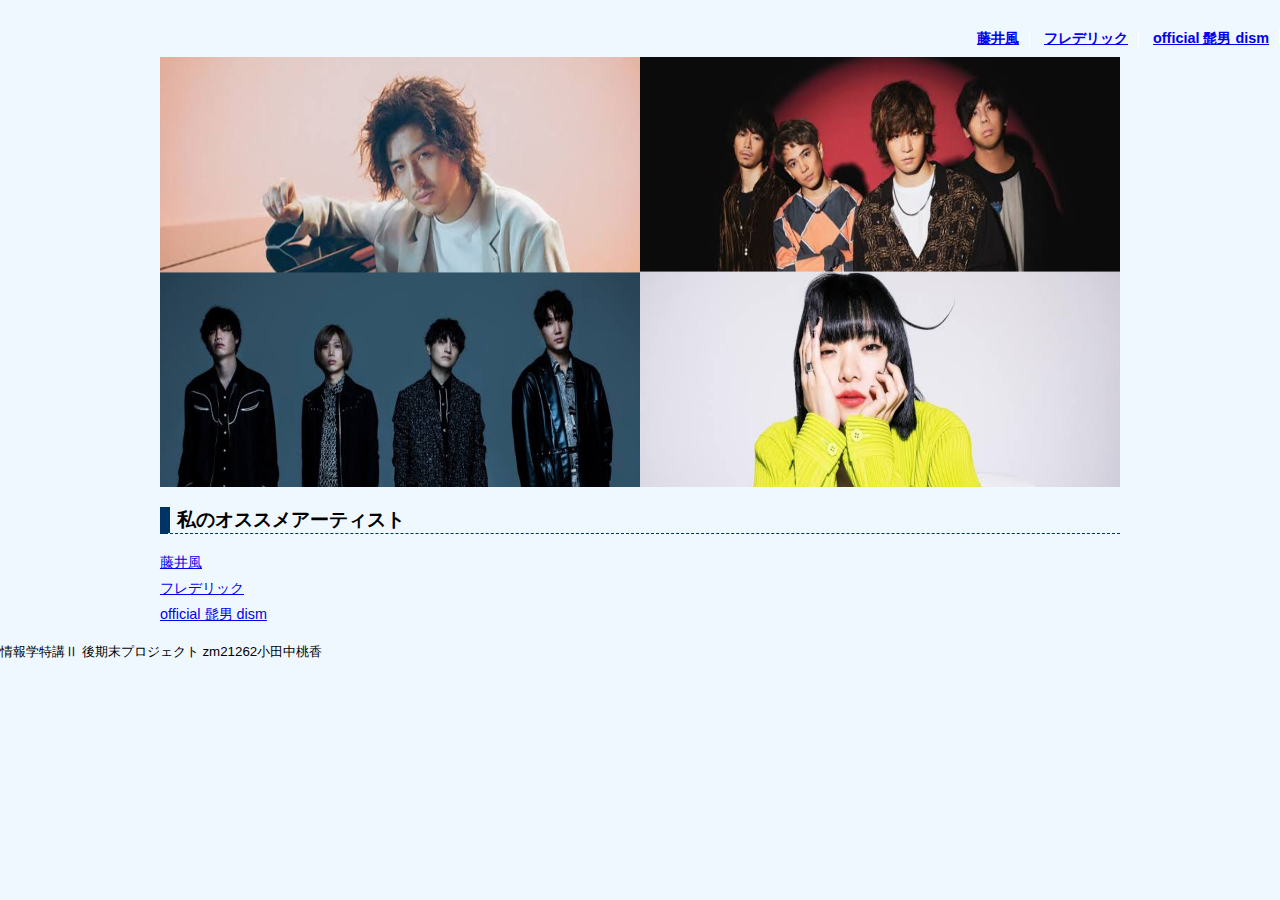
<file: index.html>
<!DOCTYPE html>
<html lang="ja">
 
 
<head>
<meta charset="UTF-8">
<title>トップページ</title>
<link rel="stylesheet" href="mystyle.css">
<script src="myjs.js"></script>
</head>
 
<body>
<header>
<nav>
<ul>
<li><a href="music1.html">藤井風</a></li>
<li><a href="music2.html">フレデリック</a></li>
<li><a href="music3.html">official 髭男 dism</a></li>    
</ul>
</nav>
</header>

<article>
<img src="image/haikei.JPEG" width="960" height="430" alt="背景" class="band">
<section class="page">
<h2>私のオススメアーティスト</h2>
<ul>
<li><a href="music1.html">藤井風</a></li>
<li><a href="music2.html">フレデリック</a></li>
<li><a href="music3.html">official 髭男 dism</a></li>
</ul>
</section>
</article>
<footer>
<small>情報学特講Ⅱ 後期末プロジェクト zm21262小田中桃香</small>
</footer>
</body>
</html>
</file>
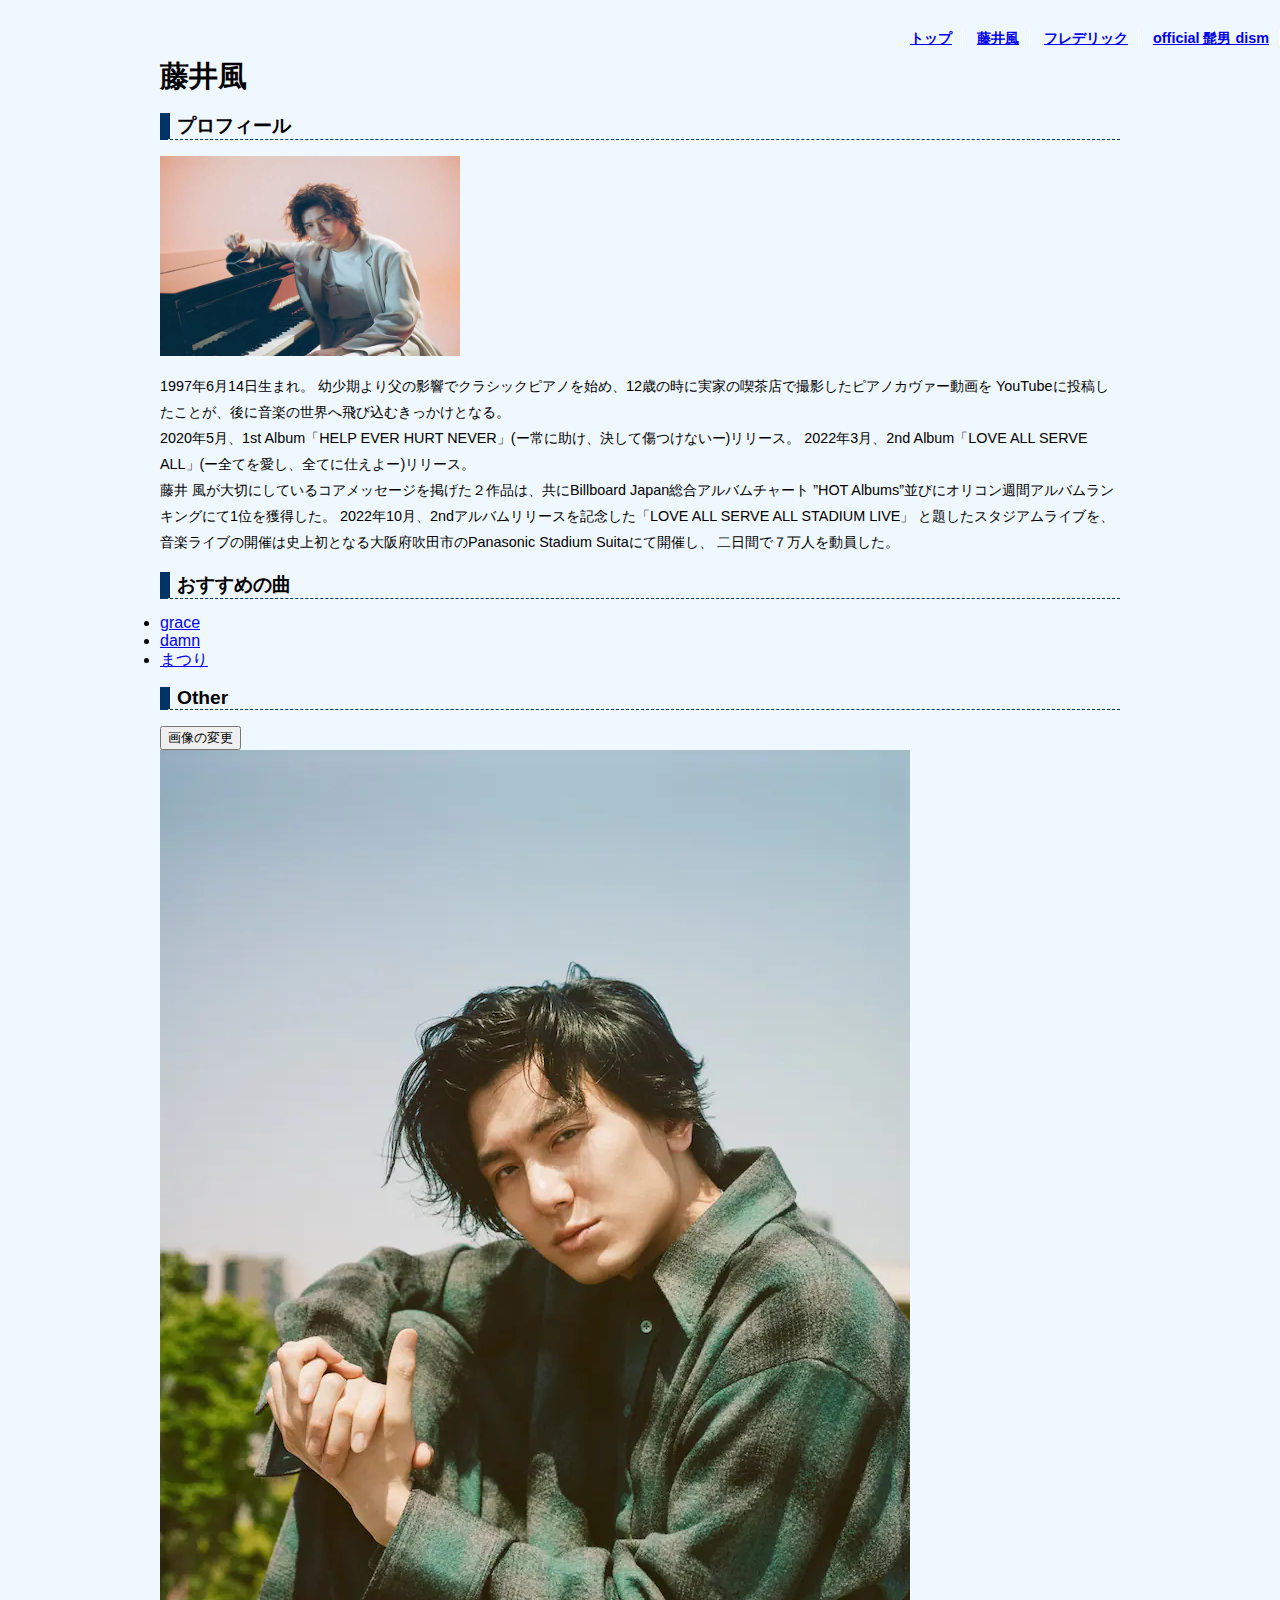
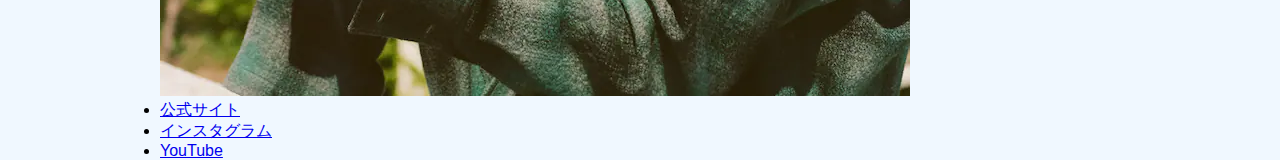
<file: music1.html>
<!DOCTYPE html>
<html lang="ja">
<head>
<meta charset="UTF-8">
<title>私のオススメアーティスト</title>
<link rel="stylesheet" href="mystyle.css">  
<script src="ex1.js"></script>
  
</head>
<body>
<header>
<nav>
<ul>
<li><a href="index.html">トップ</a></li>
<li><a href="music1.html">藤井風</a></li>
<li><a href="music2.html">フレデリック</a></li>
<li><a href="music3.html">official 髭男 dism</a></li>    
</ul>
</nav>
</div>
</header>
<article class="page">
<h1 class="sabu-h1">藤井風</h1>
  
<section>
<h2><a id="kaze">プロフィール</a></h2>
<img src="image/kaze.JPG" width="300" height="200" alt="アー写" class="point-img">
<p>
1997年6月14日生まれ。
幼少期より父の影響でクラシックピアノを始め、12歳の時に実家の喫茶店で撮影したピアノカヴァー動画を
YouTubeに投稿したことが、後に音楽の世界へ飛び込むきっかけとなる。
<br>
2020年5月、1st Album「HELP EVER HURT NEVER」(ー常に助け、決して傷つけないー)リリース。
2022年3月、2nd Album「LOVE ALL SERVE ALL」(ー全てを愛し、全てに仕えよー)リリース。
<br>
藤井 風が大切にしているコアメッセージを掲げた２作品は、共にBillboard Japan総合アルバムチャート
”HOT Albums”並びにオリコン週間アルバムランキングにて1位を獲得した。

2022年10月、2ndアルバムリリースを記念した「LOVE ALL SERVE ALL STADIUM LIVE」
と題したスタジアムライブを、音楽ライブの開催は史上初となる大阪府吹田市のPanasonic Stadium Suitaにて開催し、
二日間で７万人を動員した。
</p>

</section>
  
<section>
<h2><a id="kaze">おすすめの曲</a></h2>
<li><a href="https://youtu.be/rSYoIuyks8g">grace</a></li>
<li><a href="https://youtu.be/yP7K2lXr6GA">damn</a></li>
<li><a href="https://youtu.be/NwOvu-j_WjY">まつり</a></li>
</section>
  
<section>
<h2><a id="kaze">Other</a></h2>
<form>
<input type="button" value="画像の変更" onclick="imgchange5();setTimeout('imgchange6()',3000)"> </form>
<img src="./image/kaze1.png" id="logo1" alt="kaze" class="imagechange">
  
<li><a href="https://fujiikaze.com/">公式サイト</a></li>
<li><a href="https://www.instagram.com/fujiikaze/">インスタグラム</a></li>
<li><a href="https://www.youtube.com/channel/UCNIy6zQyP7SuLEIaiwymfUA">YouTube</a></li>

</section>

</article>
</body>
</html>
</file>
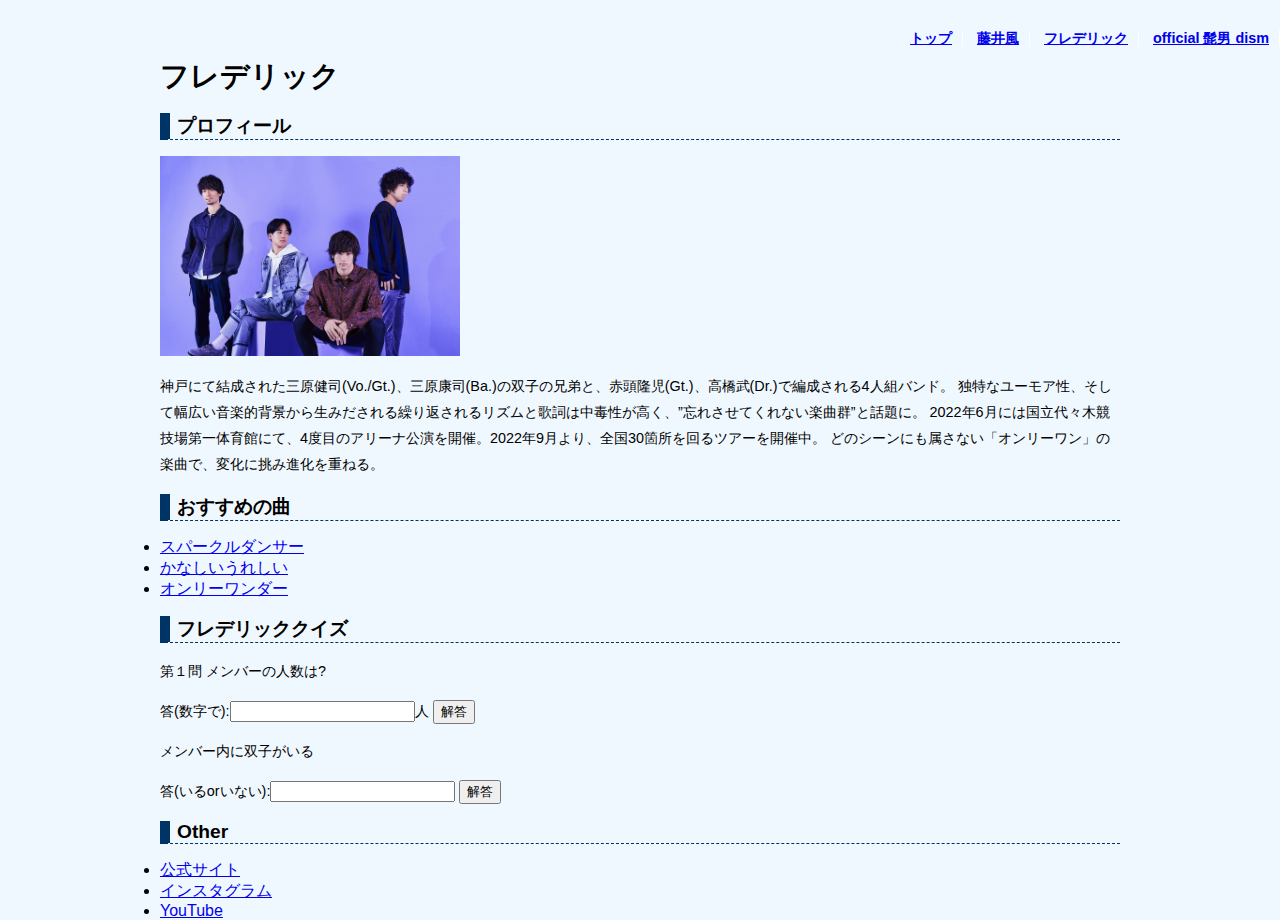
<file: music2.html>
<!DOCTYPE html>
<html lang="ja">
<head>
<meta charset="UTF-8">
<title>私のオススメアーティスト</title>
<link rel="stylesheet" href="mystyle.css"> 
 
<script src="ex2.js"></script>
<script src="ex3.js"></script>
  
</head>
<body>
<header>
<nav>
<ul>
<li><a href="index.html">トップ</a></li>
<li><a href="music1.html">藤井風</a></li>
<li><a href="music2.html">フレデリック</a></li>
<li><a href="music3.html">official 髭男 dism</a></li>    
</ul>
</nav>
</div>
</header>
<article class="page">
<h1 class="sabu-h1">フレデリック</h1>
  
<section>
<h2><a id="フレデリック">プロフィール</a></h2>
<img src="image/フレデリック.jpeg" width="300" height="200" alt="アー写" class="point-img">
<p>
神戸にて結成された三原健司(Vo./Gt.)、三原康司(Ba.)の双子の兄弟と、赤頭隆児(Gt.)、高橋武(Dr.)で編成される4人組バンド。
独特なユーモア性、そして幅広い音楽的背景から生みだされる繰り返されるリズムと歌詞は中毒性が高く、”忘れさせてくれない楽曲群”と話題に。
2022年6月には国立代々木競技場第一体育館にて、4度目のアリーナ公演を開催。2022年9月より、全国30箇所を回るツアーを開催中。
どのシーンにも属さない「オンリーワン」の楽曲で、変化に挑み進化を重ねる。
</p>

</section>
  
<section>
<h2><a id="フレデリック">おすすめの曲</a></h2>
<li><a href="https://youtu.be/CSaaKLSmeyU">スパークルダンサー</a></li>
<li><a href="https://youtu.be/vn7vfza-6fQ">かなしいうれしい</a></li>
<li><a href="https://youtu.be/oCrwzN6eb4Q">オンリーワンダー</a></li>
</section>
<section>
<h2>フレデリッククイズ</h2>
<p>第１問 メンバーの人数は?</p>
<p>
 答(数字で):<input type="text" id="answer">人
 <input type="button" value="解答" onclick="nazo();">
 </p>
 
<p>メンバー内に双子がいる</p>
<p>
 答(いるorいない):<input type="text" id="answer2">
 <input type="button" value="解答" onclick="nazo２();">
 </p>
</section>
  
<section>
<h2><a id="フレデリック">Other</a></h2>
<li><a href="https://frederic-official.com/">公式サイト</a></li>
<li><a href="https://www.instagram.com/frederigram/">インスタグラム</a></li>
<li><a href="https://www.youtube.com/channel/UCeoCO4_u1DdJBwyil66IsNw">YouTube</a></li>

</section>

</article>
</body>
</html>
</file>
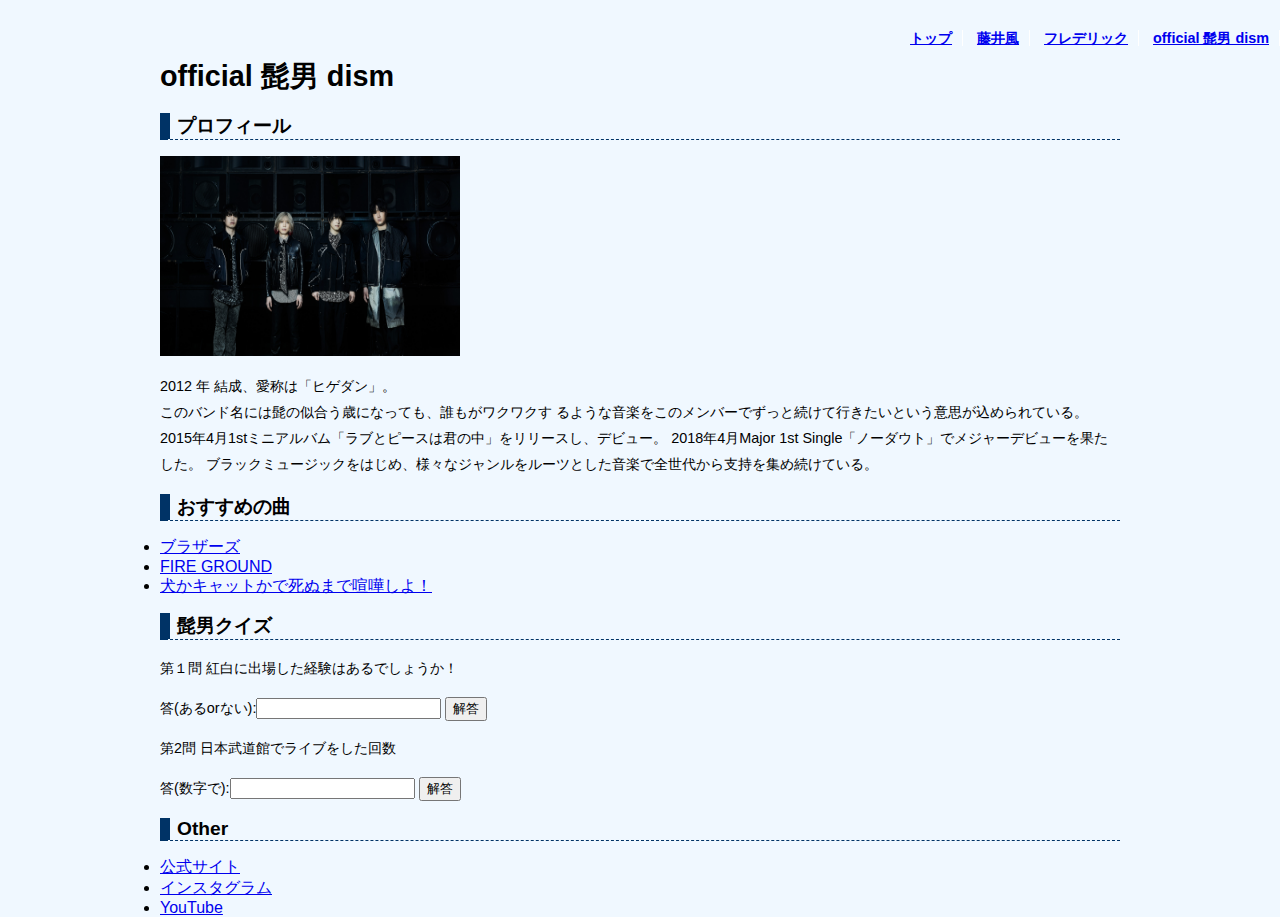
<file: music3.html>
<!DOCTYPE html>
<html lang="ja">
<head>
<meta charset="UTF-8">
<title>私のオススメアーティスト</title>
<link rel="stylesheet" href="mystyle.css">  
  
<script src="ex4.js"></script>
<script src="ex5.js"></script>
  
</head>
<body>
<header>
<nav>
<ul>
<li><a href="index.html">トップ</a></li>
<li><a href="music1.html">藤井風</a></li>
<li><a href="music2.html">フレデリック</a></li>
<li><a href="music3.html">official 髭男 dism</a></li>    
</ul>
</nav>
</div>
</header>
<article class="page">
<h1 class="sabu-h1">official 髭男 dism</h1>
  
<section>
<h2><a id="Hige1">プロフィール</a></h2>
<img src="image/髭男.jpeg" width="300" height="200" alt="アー写" class="point-img">
<p>2012 年 結成、愛称は「ヒゲダン」。<br>
このバンド名には髭の似合う歳になっても、誰もがワクワクす るような音楽をこのメンバーでずっと続けて行きたいという意思が込められている。
2015年4月1stミニアルバム「ラブとピースは君の中」をリリースし、デビュー。
2018年4月Major 1st Single「ノーダウト」でメジャーデビューを果たした。
ブラックミュージックをはじめ、様々なジャンルをルーツとした音楽で全世代から支持を集め続けている。</p>
</section>
  
<section>
<h2><a id="Hige2">おすすめの曲</a></h2>
<li><a href="https://youtu.be/xxIEeHLFo_s">ブラザーズ</a></li>
<li><a href="https://youtu.be/B_MtNFbmycI">FIRE GROUND</a></li>
<li><a href="https://youtu.be/IzyrINr2Xj4">犬かキャットかで死ぬまで喧嘩しよ！</a></li>
</section>

<section>

<h2>髭男クイズ</h2>
<p>第１問 紅白に出場した経験はあるでしょうか！</p>
<p>
 答(あるorない):<input type="text" id="answer３">
 <input type="button" value="解答" onclick="nazo３();">
</p>
  
<p>第2問 日本武道館でライブをした回数</p>
<p>
 答(数字で):<input type="text" id="answer4">
 <input type="button" value="解答" onclick="nazo4();">
</p>
  

</section>
  
<section>
<h2><a id="Hige3">Other</a></h2>
<li><a href="https://higedan.com/">公式サイト</a></li>
<li><a href="https://www.instagram.com/officialhigedandism/">インスタグラム</a></li>
<li><a href="https://www.youtube.com/channel/">YouTube</a></li>
</section>

<section>

</section>
  
</article>
</body>
</html>
</file>
<file: mystyle.css>
body{
	background-color:#f0f8ff;
	color:##696969;
	font-family:"メイリオ","Hiragino Kaku Gothic Pro",sans-serif;
	margin:0;
	padding:0;
}
p{
	font-size:90%;
	line-height:1.8;
}
h1{
	font-size:180%;
	margin:0;
}
h2{
	font-size:120%;
	border-bottom:1px dashed #003366;
	border-left:10px solid #003366;
	padding-left:7px;
}

article{
	position:relative;
}

.maingazo{
	background-color:#0099ff;
}

ul{
	list-style-type:none;
	padding-left:0;
	line-height:1.8;
	font-size:90%;
}
ul time{
	border-radius:10px;
	background-color:#999999;
	color:#ffffff;
	font-size:90%;
	padding-left:5px;
	padding-right:5px;
	margin-right:5px;
}
nav ul{
	font-weight:bold;
	text-align:right;
	padding-top:26px;
	padding-bottom:5px;
	margin:0;
}
nav li{
	display:inline;
	padding-left:10px;
	padding-right:10px;
	border-right:1px solid #ffffff;
}
header img{
	float:left;
}
article{
	clear:both;
	width:960px;
	margin-left:auto;
	margin-right:auto;
}
</file>
